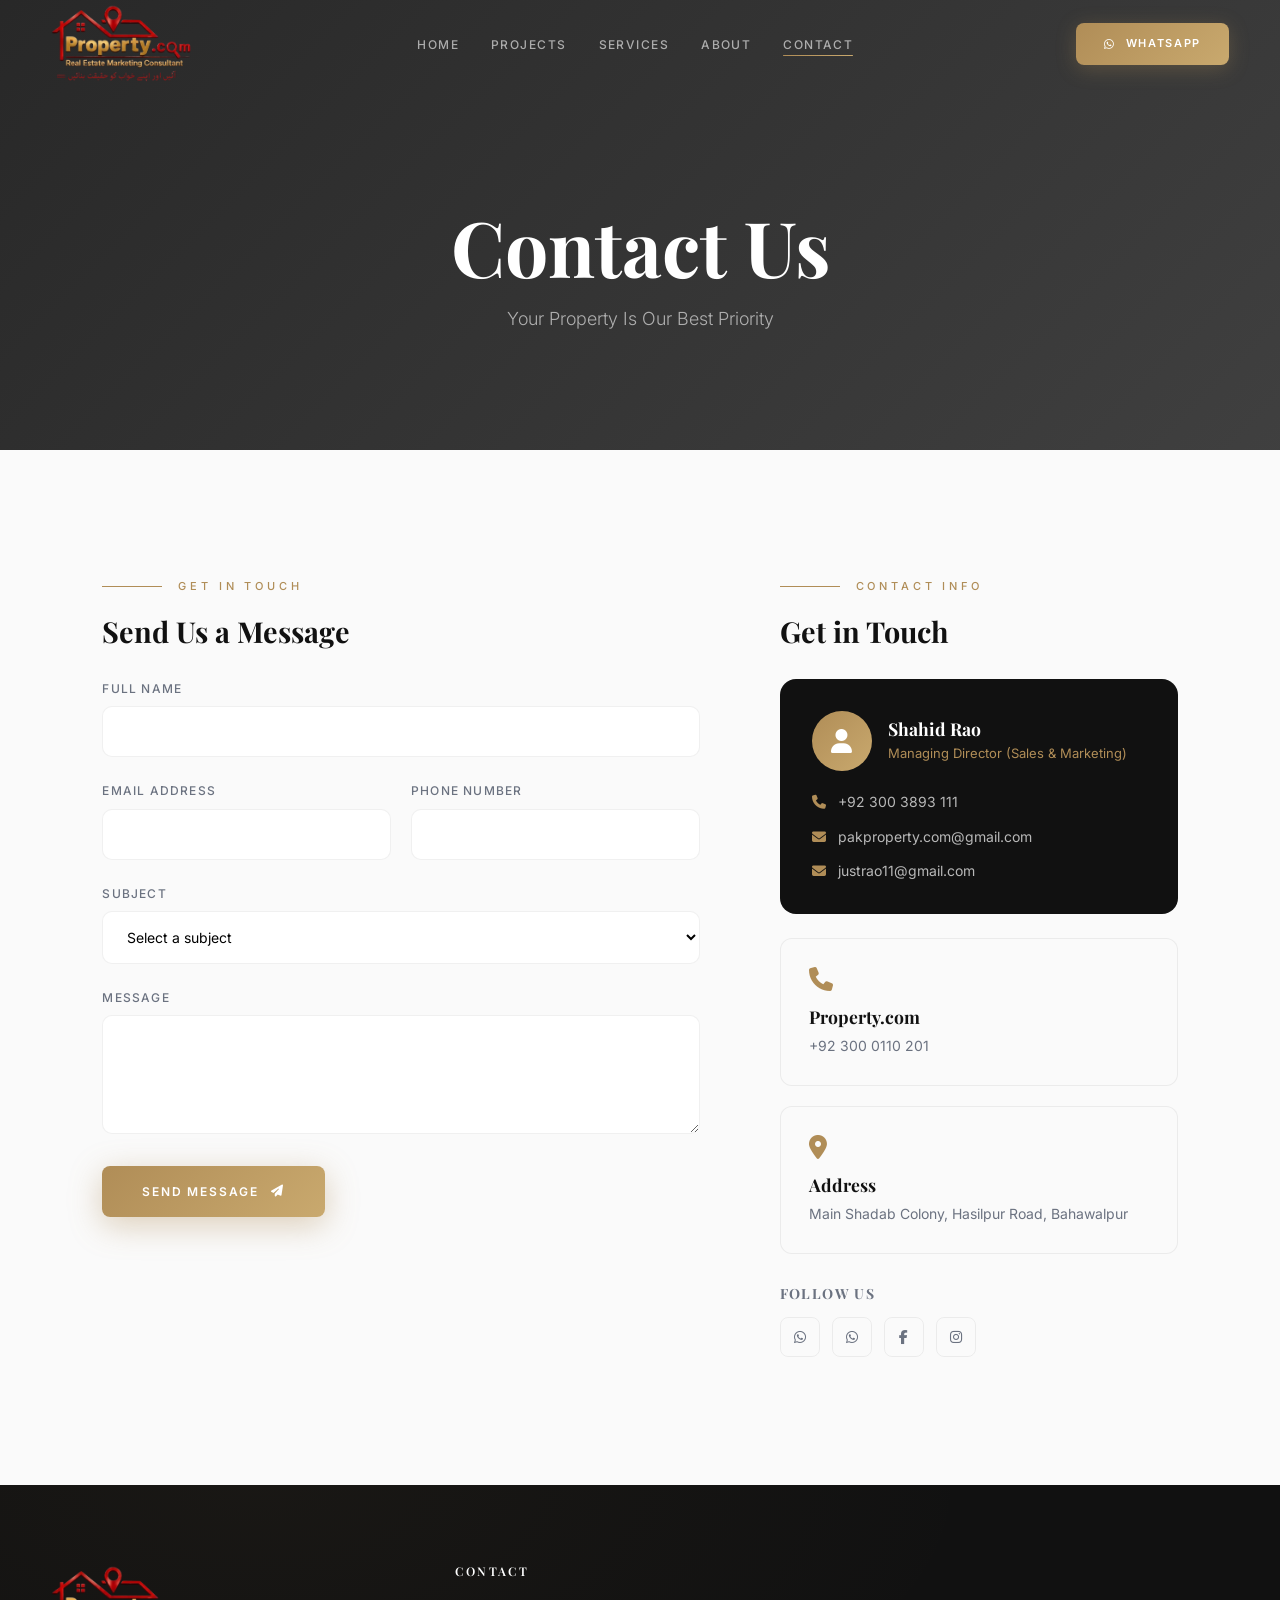
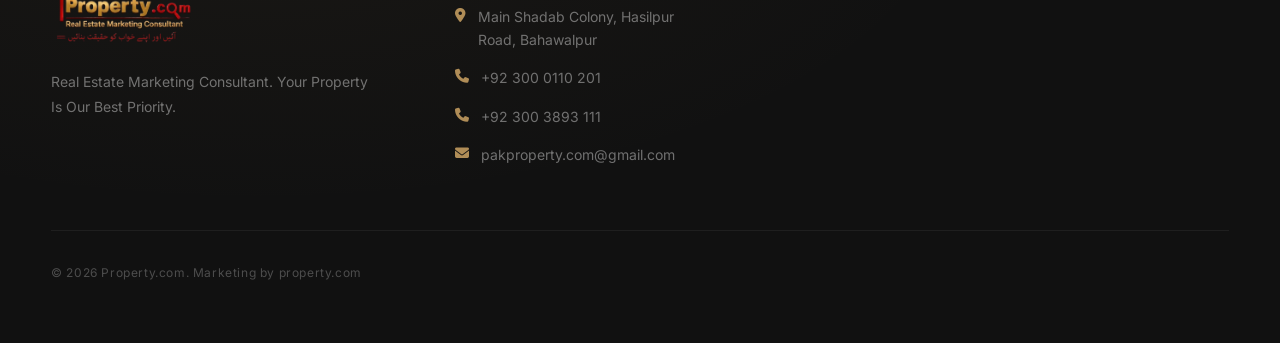
<file: contact.html>
<!DOCTYPE html>
<html lang="en">
<head>
    <meta charset="UTF-8">
    <meta name="viewport" content="width=device-width, initial-scale=1.0">
    <title>Contact - Property.com</title>
    <link rel="stylesheet" href="styles.css">
    <link rel="stylesheet" href="https://cdnjs.cloudflare.com/ajax/libs/font-awesome/6.4.0/css/all.min.css">
    <link href="https://fonts.googleapis.com/css2?family=Playfair+Display:wght@400;500;600;700&family=Inter:wght@300;400;500;600;700&display=swap" rel="stylesheet">
</head>
<body>
    <!-- Navigation -->
    <nav class="navbar scrolled" id="navbar">
        <div class="nav-container">
            <a href="index.html" class="logo">
                <img src="Logo-removebg-preview.png" alt="Property.com Logo">
            </a>
            <button class="mobile-menu-btn" id="mobileMenuBtn">
                <i class="fas fa-bars"></i>
            </button>
            <ul class="nav-links" id="navLinks">
                <li><a href="index.html">Home</a></li>
                <li><a href="properties.html">Projects</a></li>
                <li><a href="services.html">Services</a></li>
                <li><a href="about.html">About</a></li>
                <li><a href="contact.html" class="active">Contact</a></li>
            </ul>
            <a href="https://wa.me/923000110201" class="nav-cta" target="_blank"><i class="fab fa-whatsapp"></i> WhatsApp</a>
        </div>
    </nav>

    <!-- Page Header -->
    <section class="page-header" style="background: linear-gradient(135deg, rgba(17,17,17,0.9), rgba(17,17,17,0.8)), url('https://images.unsplash.com/photo-1757359056339-22968344cce6?w=1920') center/cover;">
        <div class="container page-header-content">
            <h1>Contact Us</h1>
            <p>Your Property Is Our Best Priority</p>
        </div>
    </section>

    <!-- Contact Section -->
    <section class="contact-section">
        <div class="container">
            <div class="contact-grid">
                <div class="contact-form">
                    <div class="section-tag">
                        <div class="line"></div>
                        <span>Get in Touch</span>
                    </div>
                    <h2>Send Us a Message</h2>
                    <form id="contactForm">
                        <div class="form-group">
                            <label for="name">Full Name</label>
                            <input type="text" id="name" name="name" required>
                        </div>
                        <div class="form-row">
                            <div class="form-group">
                                <label for="email">Email Address</label>
                                <input type="email" id="email" name="email" required>
                            </div>
                            <div class="form-group">
                                <label for="phone">Phone Number</label>
                                <input type="tel" id="phone" name="phone" required>
                            </div>
                        </div>
                        <div class="form-group">
                            <label for="subject">Subject</label>
                            <select id="subject" name="subject" required>
                                <option value="">Select a subject</option>
                                <option value="buy">Buy Property</option>
                                <option value="sell">Sell Property</option>
                                <option value="rent">Rental Inquiry</option>
                                <option value="investment">Investment Inquiry</option>
                                <option value="construction">Construction Services</option>
                                <option value="other">Other</option>
                            </select>
                        </div>
                        <div class="form-group">
                            <label for="message">Message</label>
                            <textarea id="message" name="message" rows="5" required></textarea>
                        </div>
                        <button type="submit" class="btn-primary">Send Message <i class="fas fa-paper-plane"></i></button>
                    </form>
                </div>
                <div class="contact-info">
                    <div class="section-tag">
                        <div class="line"></div>
                        <span>Contact Info</span>
                    </div>
                    <h2>Get in Touch</h2>
                    
                    <!-- Shahid Rao Card -->
                    <div style="background: var(--dark); color: #fff; padding: 32px; border-radius: 16px; margin-bottom: 24px;">
                        <div style="display: flex; align-items: center; gap: 16px; margin-bottom: 20px;">
                            <div style="width: 60px; height: 60px; background: var(--goldGradient); border-radius: 50%; display: flex; align-items: center; justify-content: center;">
                                <i class="fas fa-user" style="color: #fff; font-size: 1.5rem;"></i>
                            </div>
                            <div>
                                <h4 style="font-size: 1.1rem; margin-bottom: 4px;">Shahid Rao</h4>
                                <p style="color: var(--gold); font-size: 13px;">Managing Director (Sales & Marketing)</p>
                            </div>
                        </div>
                        <div style="display: flex; flex-direction: column; gap: 12px;">
                            <span style="display: flex; align-items: center; gap: 12px; font-size: 14px; color: rgba(255,255,255,0.7);">
                                <i class="fas fa-phone" style="color: var(--gold);"></i>
                                +92 300 3893 111
                            </span>
                            <span style="display: flex; align-items: center; gap: 12px; font-size: 14px; color: rgba(255,255,255,0.7);">
                                <i class="fas fa-envelope" style="color: var(--gold);"></i>
                                pakproperty.com@gmail.com
                            </span>
                            <span style="display: flex; align-items: center; gap: 12px; font-size: 14px; color: rgba(255,255,255,0.7);">
                                <i class="fas fa-envelope" style="color: var(--gold);"></i>
                                justrao11@gmail.com
                            </span>
                        </div>
                    </div>

                    <div class="info-card">
                        <i class="fas fa-phone"></i>
                        <h4>Property.com</h4>
                        <p>+92 300 0110 201</p>
                    </div>
                    <div class="info-card">
                        <i class="fas fa-map-marker-alt"></i>
                        <h4>Address</h4>
                        <p>Main Shadab Colony, Hasilpur Road, Bahawalpur</p>
                    </div>
                    <div class="social-contact">
                        <h4>Follow Us</h4>
                        <div class="social-links">
                            <a href="https://wa.me/923000110201" target="_blank"><i class="fab fa-whatsapp"></i></a>
                            <a href="https://wa.me/923003893111" target="_blank"><i class="fab fa-whatsapp"></i></a>
                            <a href="https://facebook.com/pakproperty.com" target="_blank"><i class="fab fa-facebook-f"></i></a>
                            <a href="https://instagram.com/pakproperty.com" target="_blank"><i class="fab fa-instagram"></i></a>
                        </div>
                    </div>
                </div>
            </div>
        </div>
    </section>

    <!-- Footer -->
    <footer class="footer">
        <div class="footer-content">
            <div class="footer-grid">
                <div class="footer-brand">
                    <a href="index.html" class="footer-logo"><img src="Logo-removebg-preview.png" alt="Property.com Logo" style="height:80px;"></a>
                    <p>Real Estate Marketing Consultant. Your Property Is Our Best Priority.</p>
                </div>
                <div class="footer-col">
                    <h4>Contact</h4>
                    <div class="footer-contact">
                        <span><i class="fas fa-map-marker-alt"></i> Main Shadab Colony, Hasilpur Road, Bahawalpur</span>
                        <span><i class="fas fa-phone"></i> +92 300 0110 201</span>
                        <span><i class="fas fa-phone"></i> +92 300 3893 111</span>
                        <span><i class="fas fa-envelope"></i> pakproperty.com@gmail.com</span>
                    </div>
                </div>
            </div>
            <div class="footer-bottom">
                <p>&copy; 2026 Property.com. Marketing by property.com</p>
            </div>
        </div>
    </footer>

    <script src="script.js"></script>
</body>
</html>
</file>
<file: styles.css>
/* CSS Variables - Luxury Gold Theme */
:root {
    --gold: #b08d57;
    --goldLight: #d4b896;
    --goldGradient: linear-gradient(135deg, #b08d57, #c9a96e);
    --fg: #111111;
    --muted: #6b7280;
    --mutedLight: #9ca3af;
    --border: rgba(0,0,0,0.06);
    --white: #ffffff;
    --offWhite: #fafafa;
    --dark: #111111;
    --darkCard: #1a1a1a;
    --darkMuted: #888888;
    --fontDisplay: 'Playfair Display', Georgia, serif;
    --fontBody: 'Inter', -apple-system, sans-serif;
    --sectionPadding: clamp(80px, 10vw, 160px) clamp(24px, 4vw, 64px);
    --transition: 0.3s cubic-bezier(0.16, 1, 0.3, 1);
    --transitionSlow: 0.5s cubic-bezier(0.16, 1, 0.3, 1);
}

/* Reset & Base */
* {
    margin: 0;
    padding: 0;
    box-sizing: border-box;
}

html {
    scroll-behavior: smooth;
}

body {
    font-family: var(--fontBody);
    line-height: 1.6;
    color: var(--fg);
    background: var(--offWhite);
}

a {
    text-decoration: none;
    color: inherit;
}

ul {
    list-style: none;
}

img {
    max-width: 100%;
    height: auto;
}

/* Typography */
h1, h2, h3, h4, h5, h6 {
    font-family: var(--fontDisplay);
    font-weight: 700;
    line-height: 1.1;
}

/* Container */
.container {
    max-width: 1400px;
    margin: 0 auto;
    padding: 0 clamp(24px, 4vw, 64px);
}

/* Section Tag */
.section-tag {
    display: flex;
    align-items: center;
    gap: 16px;
    margin-bottom: 20px;
}

.section-tag .line {
    width: 60px;
    height: 1px;
    background: var(--gold);
}

.section-tag span {
    color: var(--gold);
    font-size: 11px;
    font-weight: 500;
    letter-spacing: 0.35em;
    text-transform: uppercase;
}

/* Buttons */
.btn-primary {
    display: inline-flex;
    align-items: center;
    gap: 12px;
    background: var(--goldGradient);
    color: #fff;
    font-size: 12px;
    font-weight: 600;
    letter-spacing: 0.15em;
    text-transform: uppercase;
    padding: 18px 40px;
    border-radius: 8px;
    border: none;
    cursor: pointer;
    box-shadow: 0 8px 32px rgba(176,141,87,0.4);
    transition: all 0.4s;
    font-family: var(--fontBody);
}

.btn-primary:hover {
    transform: translateY(-2px);
    box-shadow: 0 12px 40px rgba(176,141,87,0.5);
}

.btn-secondary {
    display: inline-flex;
    align-items: center;
    gap: 12px;
    border: 1px solid rgba(255,255,255,0.25);
    color: #fff;
    font-size: 12px;
    font-weight: 500;
    letter-spacing: 0.15em;
    text-transform: uppercase;
    padding: 18px 40px;
    border-radius: 8px;
    background: transparent;
    cursor: pointer;
    backdrop-filter: blur(10px);
    transition: all 0.4s;
    font-family: var(--fontBody);
}

.btn-secondary:hover {
    background: rgba(255,255,255,0.1);
}

.btn-outline {
    display: inline-flex;
    align-items: center;
    gap: 8px;
    border: 1px solid var(--border);
    background: #fff;
    color: var(--fg);
    font-size: 13px;
    font-weight: 600;
    padding: 16px 32px;
    border-radius: 10px;
    cursor: pointer;
    transition: all 0.3s;
    font-family: var(--fontBody);
}

.btn-outline:hover {
    border-color: var(--gold);
    color: var(--gold);
}

.btn-whatsapp {
    display: inline-flex;
    align-items: center;
    gap: 10px;
    background: #25d366;
    color: #fff;
    font-size: 12px;
    font-weight: 600;
    letter-spacing: 0.1em;
    text-transform: uppercase;
    padding: 16px 32px;
    border-radius: 8px;
    border: none;
    cursor: pointer;
    transition: all 0.3s;
    font-family: var(--fontBody);
}

.btn-whatsapp:hover {
    background: #20bd5a;
    transform: translateY(-2px);
}

/* Navbar */
.navbar {
    position: fixed;
    top: 0;
    left: 0;
    right: 0;
    z-index: 100;
    background: transparent;
    transition: all 0.6s cubic-bezier(0.16, 1, 0.3, 1);
}

.navbar.scrolled {
    background: #fff;
    backdrop-filter: blur(20px) saturate(180%);
    -webkit-backdrop-filter: blur(20px) saturate(180%);
    border-bottom: 1px solid var(--border);
    box-shadow: 0 2px 20px rgba(0,0,0,0.06);
}

.nav-container {
    max-width: 1400px;
    margin: 0 auto;
    padding: 0 clamp(24px, 4vw, 64px);
    display: flex;
    align-items: center;
    justify-content: space-between;
    height: 88px;
    transition: height 0.6s cubic-bezier(0.16, 1, 0.3, 1);
}

.navbar.scrolled .nav-container {
    height: 72px;
}

.logo {
    display: flex;
    align-items: center;
    gap: 0;
    text-decoration: none;
}

.logo img {
    height: 80px;
    width: auto;
    transition: height 0.3s;
}

.navbar.scrolled .logo img {
    height: 65px;
}

.logo-icon {
    width: 40px;
    height: 40px;
    border-radius: 12px;
    background: var(--goldGradient);
    display: flex;
    align-items: center;
    justify-content: center;
    box-shadow: 0 4px 20px rgba(176,141,87,0.3);
}

.logo-icon span {
    color: #fff;
    font-weight: 700;
    font-size: 16px;
    font-family: var(--fontDisplay);
}

.logo-text {
    display: flex;
    flex-direction: column;
}

.logo-text .name {
    font-size: 15px;
    font-weight: 700;
    letter-spacing: 0.25em;
    color: #111;
    line-height: 1;
}

.logo-text .tagline {
    font-size: 9px;
    font-weight: 400;
    letter-spacing: 0.35em;
    color: var(--gold);
    text-transform: uppercase;
    margin-top: 2px;
}

.navbar:not(.scrolled) .logo-text .name {
    color: #fff;
}

.nav-links {
    display: flex;
    align-items: center;
    gap: 32px;
}

.nav-links a {
    font-size: 12px;
    font-weight: 500;
    letter-spacing: 0.12em;
    text-transform: uppercase;
    color: #888;
    text-decoration: none;
    position: relative;
    padding-bottom: 4px;
    transition: color 0.3s;
}

.navbar:not(.scrolled) .nav-links a {
    color: rgba(255,255,255,0.6);
}

.nav-links a:hover,
.nav-links a.active {
    color: var(--gold);
}

.nav-links a.active::after {
    content: '';
    position: absolute;
    bottom: 0;
    left: 0;
    right: 0;
    height: 1.5px;
    background: var(--goldGradient);
    border-radius: 1px;
}

.nav-cta {
    display: inline-flex;
    align-items: center;
    gap: 10px;
    background: var(--goldGradient);
    color: #fff !important;
    font-size: 11px;
    font-weight: 600;
    letter-spacing: 0.15em;
    text-transform: uppercase;
    padding: 12px 28px;
    border-radius: 8px;
    text-decoration: none;
    box-shadow: 0 4px 20px rgba(176,141,87,0.3);
    transition: all 0.3s;
}

.nav-cta:hover {
    transform: translateY(-2px);
    box-shadow: 0 8px 30px rgba(176,141,87,0.4);
}

.mobile-menu-btn {
    display: none;
    background: none;
    border: none;
    font-size: 1.5rem;
    color: var(--fg);
    cursor: pointer;
    padding: 12px;
    min-width: 48px;
    min-height: 48px;
    align-items: center;
    justify-content: center;
    border-radius: 8px;
    transition: background 0.3s;
    z-index: 102;
}

.mobile-menu-btn:active {
    background: rgba(0,0,0,0.05);
}

.navbar:not(.scrolled) .mobile-menu-btn {
    color: #fff;
}

/* Hero Section */
.hero {
    position: relative;
    min-height: 100vh;
    display: flex;
    align-items: center;
    overflow: hidden;
}

.hero-bg {
    position: absolute;
    inset: 0;
    z-index: 0;
}

.hero-bg img {
    width: 100%;
    height: 100%;
    object-fit: cover;
}

.hero-bg::after {
    content: '';
    position: absolute;
    inset: 0;
    background: linear-gradient(135deg, rgba(17,17,17,0.85) 0%, rgba(17,17,17,0.5) 50%, rgba(17,17,17,0.3) 100%);
}

.hero-content {
    position: relative;
    z-index: 1;
    max-width: 1400px;
    margin: 0 auto;
    padding: 0 clamp(24px, 4vw, 64px);
    width: 100%;
}

.hero-inner {
    max-width: 720px;
}

.hero-tag {
    display: flex;
    align-items: center;
    gap: 16px;
    margin-bottom: 32px;
    opacity: 0;
    animation: fadeUp 0.8s ease forwards 0.2s;
}

.hero-tag .line {
    width: 60px;
    height: 1px;
    background: var(--gold);
}

.hero-tag span {
    color: var(--goldLight);
    font-size: 11px;
    font-weight: 500;
    letter-spacing: 0.35em;
    text-transform: uppercase;
}

.hero h1 {
    font-size: clamp(3.5rem, 7vw, 6rem);
    font-weight: 700;
    color: #fff;
    line-height: 1.05;
    margin-bottom: 28px;
    opacity: 0;
    animation: fadeUp 1s ease forwards 0.4s;
}

.hero h1 span {
    font-style: italic;
    color: var(--gold);
}

.hero p {
    font-size: 17px;
    color: rgba(255,255,255,0.65);
    max-width: 520px;
    line-height: 1.8;
    margin-bottom: 48px;
    font-weight: 300;
    opacity: 0;
    animation: fadeUp 0.8s ease forwards 0.6s;
}

.hero-buttons {
    display: flex;
    flex-wrap: wrap;
    gap: 16px;
    opacity: 0;
    animation: fadeUp 0.8s ease forwards 0.8s;
}

.hero-search {
    background: rgba(255,255,255,0.1);
    backdrop-filter: blur(20px);
    padding: 24px;
    border-radius: 16px;
    border: 1px solid rgba(255,255,255,0.1);
    margin-top: 60px;
    opacity: 0;
    animation: fadeUp 0.8s ease forwards 1s;
}

.search-box {
    display: flex;
    gap: 16px;
    flex-wrap: wrap;
}

.search-box select,
.search-box input {
    flex: 1;
    min-width: 180px;
    padding: 16px 20px;
    border: 1px solid rgba(255,255,255,0.15);
    border-radius: 8px;
    background: rgba(255,255,255,0.08);
    color: #fff;
    font-family: var(--fontBody);
    font-size: 14px;
    transition: all 0.3s;
}

.search-box select option {
    background: var(--dark);
    color: #fff;
}

.search-box select:focus,
.search-box input:focus {
    outline: none;
    border-color: var(--gold);
}

.search-box input::placeholder {
    color: rgba(255,255,255,0.4);
}

.search-box button {
    padding: 16px 32px;
    background: var(--goldGradient);
    color: #fff;
    border: none;
    border-radius: 8px;
    font-family: var(--fontBody);
    font-size: 13px;
    font-weight: 600;
    letter-spacing: 0.1em;
    text-transform: uppercase;
    cursor: pointer;
    transition: all 0.3s;
    display: flex;
    align-items: center;
    gap: 8px;
}

.search-box button:hover {
    box-shadow: 0 8px 32px rgba(176,141,87,0.4);
}

.scroll-indicator {
    position: absolute;
    bottom: 40px;
    left: 50%;
    transform: translateX(-50%);
    z-index: 1;
    display: flex;
    flex-direction: column;
    align-items: center;
    gap: 8px;
    animation: bounce 2s infinite;
}

.scroll-indicator span {
    color: rgba(255,255,255,0.4);
    font-size: 10px;
    letter-spacing: 0.3em;
    text-transform: uppercase;
}

.scroll-indicator .line {
    width: 1px;
    height: 40px;
    background: linear-gradient(180deg, rgba(176,141,87,0.6), transparent);
}

/* Stats Section */
.stats-section {
    padding: 80px 0;
    background: var(--dark);
    position: relative;
    overflow: hidden;
}

.stats-section::before {
    content: '';
    position: absolute;
    inset: 0;
    background: radial-gradient(ellipse at 20% 50%, rgba(176,141,87,0.08), transparent 70%);
}

.stats-grid {
    display: grid;
    grid-template-columns: repeat(4, 1fr);
    gap: 48px;
    position: relative;
}

.stat-item {
    text-align: center;
    position: relative;
}

.stat-item:not(:first-child)::before {
    content: '';
    position: absolute;
    left: -24px;
    top: 50%;
    transform: translateY(-50%);
    width: 1px;
    height: 48px;
    background: rgba(255,255,255,0.08);
}

.stat-icon {
    color: var(--gold);
    font-size: 8px;
    margin-bottom: 16px;
    letter-spacing: 0.3em;
}

.stat-value {
    font-size: clamp(2.5rem, 4vw, 3.5rem);
    font-weight: 700;
    color: #fff;
    font-family: var(--fontDisplay);
    line-height: 1;
}

.stat-label {
    font-size: 12px;
    color: rgba(255,255,255,0.45);
    margin-top: 12px;
    letter-spacing: 0.1em;
    text-transform: uppercase;
    font-weight: 400;
}

/* Featured Projects */
.featured-section {
    padding: var(--sectionPadding);
}

.section-header {
    display: flex;
    align-items: flex-end;
    justify-content: space-between;
    margin-bottom: 64px;
    flex-wrap: wrap;
    gap: 24px;
}

.view-all {
    display: inline-flex;
    align-items: center;
    gap: 8px;
    color: var(--gold);
    font-size: 12px;
    font-weight: 600;
    letter-spacing: 0.15em;
    text-transform: uppercase;
    text-decoration: none;
    transition: gap 0.3s;
}

.view-all:hover {
    gap: 12px;
}

.property-grid {
    display: grid;
    grid-template-columns: repeat(auto-fill, minmax(min(100%, 380px), 1fr));
    gap: 32px;
}

.property-card {
    display: block;
    text-decoration: none;
    border-radius: 16px;
    overflow: hidden;
    background: #fff;
    border: 1px solid var(--border);
    transition: all 0.5s cubic-bezier(0.16, 1, 0.3, 1);
}

.property-card:hover {
    transform: translateY(-8px);
    box-shadow: 0 20px 60px rgba(0,0,0,0.12);
}

.property-image {
    position: relative;
    overflow: hidden;
    aspect-ratio: 4/3;
}

.property-image img {
    width: 100%;
    height: 100%;
    object-fit: cover;
    transition: transform 0.8s cubic-bezier(0.16, 1, 0.3, 1);
}

.property-card:hover .property-image img {
    transform: scale(1.05);
}

.property-image::after {
    content: '';
    position: absolute;
    inset: 0;
    background: linear-gradient(180deg, transparent 50%, rgba(0,0,0,0.4) 100%);
}

.property-tag {
    position: absolute;
    top: 16px;
    left: 16px;
    background: rgba(176,141,87,0.95);
    color: #fff;
    font-size: 10px;
    font-weight: 600;
    padding: 6px 14px;
    border-radius: 6px;
    letter-spacing: 0.1em;
    text-transform: uppercase;
    backdrop-filter: blur(10px);
    z-index: 1;
}

.property-featured {
    position: absolute;
    top: 16px;
    right: 16px;
    background: rgba(255,255,255,0.15);
    backdrop-filter: blur(10px);
    color: #fff;
    font-size: 10px;
    font-weight: 500;
    padding: 6px 12px;
    border-radius: 6px;
    display: flex;
    align-items: center;
    gap: 4px;
    z-index: 1;
}

.property-info {
    padding: 28px;
}

.property-location {
    display: flex;
    align-items: center;
    gap: 6px;
    margin-bottom: 10px;
    font-size: 13px;
    color: var(--muted);
    font-weight: 400;
}

.property-location i {
    color: var(--gold);
}

.property-info h3 {
    font-size: 22px;
    font-weight: 700;
    color: var(--fg);
    margin-bottom: 16px;
    font-family: var(--fontDisplay);
}

.property-features {
    display: flex;
    align-items: center;
    gap: 20px;
    padding-top: 16px;
    border-top: 1px solid var(--border);
}

.property-features span {
    display: flex;
    align-items: center;
    gap: 6px;
    font-size: 13px;
    color: var(--muted);
}

.property-features i {
    color: var(--muted);
}

.property-price {
    margin-left: auto;
    font-size: 20px;
    font-weight: 700;
    color: var(--gold);
    font-family: var(--fontDisplay);
}

/* Services Section */
.services-section {
    padding: var(--sectionPadding);
    background: #fff;
}

.services-header {
    text-align: center;
    margin-bottom: 80px;
}

.services-header .section-tag {
    justify-content: center;
}

.services-header h2 {
    font-size: clamp(2.5rem, 5vw, 3.5rem);
    color: var(--fg);
}

.services-grid {
    display: grid;
    grid-template-columns: repeat(auto-fit, minmax(280px, 1fr));
    gap: 24px;
}

.service-card {
    padding: 48px;
    border-radius: 16px;
    background: #fafafa;
    border: 1px solid var(--border);
    position: relative;
    overflow: hidden;
    transition: all 0.4s;
}

.service-card:hover {
    border-color: var(--gold);
    box-shadow: 0 20px 60px rgba(176,141,87,0.1);
}

.service-number {
    font-size: 64px;
    font-weight: 700;
    color: rgba(176,141,87,0.08);
    font-family: var(--fontDisplay);
    position: absolute;
    top: 16px;
    right: 24px;
    line-height: 1;
}

.service-card h3 {
    font-size: 20px;
    font-weight: 700;
    color: var(--fg);
    margin-bottom: 16px;
    font-family: var(--fontDisplay);
}

.service-card p {
    font-size: 14px;
    color: var(--muted);
    line-height: 1.8;
}

/* Testimonial Section */
.testimonial-section {
    padding: clamp(100px, 12vw, 180px) 0;
    background: var(--dark);
    position: relative;
    overflow: hidden;
}

.testimonial-section::before {
    content: '';
    position: absolute;
    inset: 0;
    background: radial-gradient(ellipse at 80% 50%, rgba(176,141,87,0.06), transparent 60%);
}

.testimonial-content {
    max-width: 900px;
    margin: 0 auto;
    padding: 0 clamp(24px, 4vw, 64px);
    text-align: center;
    position: relative;
}

.testimonial-quote {
    font-size: 48px;
    color: var(--gold);
    margin-bottom: 32px;
    font-family: var(--fontDisplay);
}

.testimonial-text {
    font-size: clamp(1.4rem, 2.5vw, 2rem);
    color: rgba(255,255,255,0.85);
    line-height: 1.7;
    font-weight: 300;
    font-style: italic;
    margin-bottom: 40px;
}

.testimonial-author {
    display: flex;
    align-items: center;
    justify-content: center;
    gap: 16px;
}

.testimonial-author img {
    width: 48px;
    height: 48px;
    border-radius: 50%;
    object-fit: cover;
}

.testimonial-author-info {
    text-align: left;
}

.testimonial-author-info h4 {
    color: #fff;
    font-size: 14px;
    font-weight: 600;
}

.testimonial-author-info p {
    color: rgba(255,255,255,0.4);
    font-size: 12px;
    letter-spacing: 0.1em;
}

/* CTA Section */
.cta-section {
    padding: clamp(80px, 10vw, 140px) 0;
    position: relative;
    overflow: hidden;
}

.cta-bg {
    position: absolute;
    inset: 0;
    background: linear-gradient(135deg, #fafafa, #f5f0eb);
}

.cta-container {
    position: relative;
    display: grid;
    grid-template-columns: repeat(auto-fit, minmax(300px, 1fr));
    gap: clamp(40px, 6vw, 80px);
    align-items: center;
}

.cta-content h2 {
    font-size: clamp(2.5rem, 5vw, 3.5rem);
    color: var(--fg);
    margin-bottom: 20px;
}

.cta-content h2 span {
    font-style: italic;
}

.cta-content p {
    font-size: 16px;
    color: var(--muted);
    max-width: 440px;
    line-height: 1.8;
    margin-bottom: 40px;
    font-weight: 300;
}

.cta-image {
    position: relative;
}

.cta-image img {
    aspect-ratio: 3/4;
    border-radius: 16px;
    object-fit: cover;
    box-shadow: 0 40px 80px rgba(0,0,0,0.15);
    width: 100%;
}

.cta-badge {
    position: absolute;
    bottom: -24px;
    left: -24px;
    background: #fff;
    border-radius: 12px;
    padding: 24px;
    box-shadow: 0 20px 60px rgba(0,0,0,0.1);
    border: 1px solid var(--border);
}

.cta-badge h4 {
    font-size: 28px;
    font-weight: 700;
    color: var(--gold);
    font-family: var(--fontDisplay);
}

.cta-badge p {
    font-size: 12px;
    color: var(--muted);
    letter-spacing: 0.05em;
}

/* About Section */
.about-section {
    padding: var(--sectionPadding);
}

.about-grid {
    display: grid;
    grid-template-columns: 1fr 1fr;
    gap: 80px;
    align-items: center;
}

.about-content h2 {
    font-size: clamp(2.5rem, 5vw, 3.5rem);
    color: var(--fg);
    margin-bottom: 24px;
}

.about-content h2 span {
    font-style: italic;
}

.about-content p {
    color: var(--muted);
    margin-bottom: 20px;
    line-height: 1.8;
}

.about-image {
    position: relative;
}

.about-image img {
    width: 100%;
    border-radius: 16px;
    box-shadow: 0 40px 80px rgba(0,0,0,0.1);
}

.about-stats {
    position: absolute;
    bottom: -30px;
    left: -30px;
    background: #fff;
    border-radius: 12px;
    padding: 24px 32px;
    box-shadow: 0 20px 60px rgba(0,0,0,0.1);
    border: 1px solid var(--border);
    display: flex;
    gap: 40px;
}

.about-stat h4 {
    font-size: 2rem;
    font-weight: 700;
    color: var(--gold);
    font-family: var(--fontDisplay);
}

.about-stat p {
    font-size: 12px;
    color: var(--muted);
    letter-spacing: 0.05em;
}

/* Page Header */
.page-header {
    min-height: 50vh;
    display: flex;
    align-items: center;
    background: linear-gradient(135deg, rgba(17,17,17,0.9), rgba(17,17,17,0.8)), url('https://images.unsplash.com/photo-1600596542815-ffad4c1539a9?w=1920') center/cover;
    position: relative;
    padding-top: 88px;
}

.page-header-content {
    text-align: center;
    width: 100%;
}

.page-header h1 {
    font-size: clamp(3rem, 6vw, 5rem);
    color: #fff;
    margin-bottom: 16px;
}

.page-header p {
    color: rgba(255,255,255,0.6);
    font-size: 18px;
    font-weight: 300;
}

/* Filter Section */
.filter-section {
    padding: 40px 0;
    background: #fff;
    box-shadow: 0 4px 20px rgba(0,0,0,0.05);
}

.filter-box {
    display: flex;
    gap: 20px;
    align-items: flex-end;
    flex-wrap: wrap;
}

.filter-group {
    flex: 1;
    min-width: 200px;
}

.filter-group label {
    display: block;
    font-weight: 500;
    margin-bottom: 8px;
    font-size: 12px;
    letter-spacing: 0.1em;
    text-transform: uppercase;
    color: var(--muted);
}

.filter-group select {
    width: 100%;
    padding: 14px 18px;
    border: 1px solid var(--border);
    border-radius: 8px;
    font-family: var(--fontBody);
    font-size: 14px;
    background: #fff;
    cursor: pointer;
    transition: all 0.3s;
}

.filter-group select:focus {
    outline: none;
    border-color: var(--gold);
}

/* Projects Grid */
.projects-section {
    padding: 60px 0;
}

.pagination {
    display: flex;
    justify-content: center;
    gap: 8px;
    margin-top: 60px;
}

.pagination a {
    width: 40px;
    height: 40px;
    display: flex;
    align-items: center;
    justify-content: center;
    border: 1px solid var(--border);
    border-radius: 8px;
    font-weight: 500;
    font-size: 14px;
    transition: all 0.3s;
    text-decoration: none;
    color: var(--fg);
}

.pagination a:hover,
.pagination a.active {
    background: var(--gold);
    color: #fff;
    border-color: var(--gold);
}

/* Services Detail */
.services-detail-section {
    padding: var(--sectionPadding);
}

.service-detail-card {
    display: flex;
    gap: 48px;
    padding: 48px;
    background: #fff;
    border-radius: 16px;
    border: 1px solid var(--border);
    margin-bottom: 24px;
    align-items: flex-start;
    transition: all 0.4s;
}

.service-detail-card:hover {
    border-color: var(--gold);
    box-shadow: 0 20px 60px rgba(176,141,87,0.1);
}

.service-detail-icon {
    width: 100px;
    height: 100px;
    background: rgba(176,141,87,0.08);
    border-radius: 20px;
    display: flex;
    align-items: center;
    justify-content: center;
    flex-shrink: 0;
}

.service-detail-icon i {
    font-size: 2.5rem;
    color: var(--gold);
}

.service-detail-content h3 {
    font-size: 1.4rem;
    margin-bottom: 16px;
    font-family: var(--fontDisplay);
}

.service-detail-content p {
    color: var(--muted);
    margin-bottom: 20px;
    line-height: 1.8;
}

.service-detail-content ul li {
    display: flex;
    align-items: center;
    gap: 10px;
    margin-bottom: 10px;
    color: var(--muted);
    font-size: 14px;
}

.service-detail-content i {
    color: var(--gold);
}

/* Areas Section */
.areas-section {
    padding: var(--sectionPadding);
    background: #fff;
}

.areas-grid {
    display: grid;
    grid-template-columns: repeat(auto-fit, minmax(180px, 1fr));
    gap: 20px;
}

.area-card {
    background: var(--offWhite);
    padding: 32px;
    border-radius: 12px;
    text-align: center;
    border: 1px solid var(--border);
    transition: all 0.4s;
}

.area-card:hover {
    transform: translateY(-4px);
    border-color: var(--gold);
    box-shadow: 0 12px 40px rgba(176,141,87,0.1);
}

.area-card i {
    font-size: 2rem;
    color: var(--gold);
    margin-bottom: 16px;
}

.area-card h4 {
    font-size: 1rem;
    font-family: var(--fontDisplay);
}

/* Contact Section */
.contact-section {
    padding: var(--sectionPadding);
}

.contact-grid {
    display: grid;
    grid-template-columns: 1.5fr 1fr;
    gap: 80px;
}

.contact-form h2,
.contact-info h2 {
    font-size: 1.8rem;
    margin-bottom: 32px;
    font-family: var(--fontDisplay);
}

.form-group {
    margin-bottom: 24px;
}

.form-group label {
    display: block;
    font-weight: 500;
    margin-bottom: 8px;
    font-size: 12px;
    letter-spacing: 0.1em;
    text-transform: uppercase;
    color: var(--muted);
}

.form-group input,
.form-group select,
.form-group textarea {
    width: 100%;
    padding: 16px 20px;
    border: 1px solid var(--border);
    border-radius: 10px;
    font-family: var(--fontBody);
    font-size: 14px;
    transition: all 0.3s;
    background: #fff;
}

.form-group input:focus,
.form-group select:focus,
.form-group textarea:focus {
    outline: none;
    border-color: var(--gold);
    box-shadow: 0 0 0 3px rgba(176,141,87,0.1);
}

.form-row {
    display: grid;
    grid-template-columns: 1fr 1fr;
    gap: 20px;
}

.info-card {
    padding: 28px;
    background: var(--offWhite);
    border-radius: 12px;
    margin-bottom: 20px;
    border: 1px solid var(--border);
}

.info-card i {
    font-size: 1.5rem;
    color: var(--gold);
    margin-bottom: 16px;
}

.info-card h4 {
    font-size: 1.1rem;
    margin-bottom: 8px;
    font-family: var(--fontDisplay);
}

.info-card p {
    color: var(--muted);
    font-size: 14px;
}

.social-contact {
    margin-top: 32px;
}

.social-contact h4 {
    margin-bottom: 16px;
    font-size: 14px;
    letter-spacing: 0.1em;
    text-transform: uppercase;
    color: var(--muted);
}

.social-links {
    display: flex;
    gap: 12px;
}

.social-links a {
    width: 40px;
    height: 40px;
    border-radius: 8px;
    border: 1px solid var(--border);
    display: flex;
    align-items: center;
    justify-content: center;
    color: var(--muted);
    font-size: 14px;
    transition: all 0.3s;
    text-decoration: none;
}

.social-links a:hover {
    background: var(--gold);
    color: #fff;
    border-color: var(--gold);
}

/* Map Section */
.map-section {
    padding: 0 0 100px;
}

.map-placeholder {
    height: 400px;
    background: var(--offWhite);
    border-radius: 16px;
    display: flex;
    flex-direction: column;
    align-items: center;
    justify-content: center;
    color: var(--muted);
    border: 1px solid var(--border);
}

.map-placeholder i {
    font-size: 4rem;
    margin-bottom: 20px;
    opacity: 0.3;
    color: var(--gold);
}

/* Footer */
.footer {
    background: var(--dark);
    position: relative;
    overflow: hidden;
}

.footer::before {
    content: '';
    position: absolute;
    inset: 0;
    background: radial-gradient(ellipse at 20% 0%, rgba(176,141,87,0.05), transparent 50%);
}

.footer-content {
    max-width: 1400px;
    margin: 0 auto;
    padding: 80px clamp(24px, 4vw, 64px) 60px;
    position: relative;
}

.footer-grid {
    display: grid;
    grid-template-columns: 2fr 1fr 1fr 1.5fr;
    gap: 64px;
    margin-bottom: 64px;
}

.footer-brand {
    max-width: 320px;
}

.footer-logo {
    display: flex;
    align-items: center;
    gap: 12px;
    margin-bottom: 24px;
    text-decoration: none;
}

.footer-logo .logo-icon {
    box-shadow: 0 4px 20px rgba(176,141,87,0.3);
}

.footer-logo .logo-text .name {
    color: #fff;
}

.footer-brand p {
    font-size: 14px;
    color: rgba(255,255,255,0.4);
    line-height: 1.8;
    margin-bottom: 32px;
}

.footer-social {
    display: flex;
    gap: 12px;
}

.footer-social a {
    width: 36px;
    height: 36px;
    border-radius: 8px;
    border: 1px solid rgba(255,255,255,0.1);
    display: flex;
    align-items: center;
    justify-content: center;
    color: rgba(255,255,255,0.4);
    font-size: 11px;
    font-weight: 600;
    transition: all 0.3s;
    text-decoration: none;
}

.footer-social a:hover {
    background: var(--gold);
    border-color: var(--gold);
    color: #fff;
}

.footer-col h4 {
    color: #fff;
    font-weight: 600;
    font-size: 12px;
    letter-spacing: 0.2em;
    text-transform: uppercase;
    margin-bottom: 28px;
}

.footer-col ul {
    display: flex;
    flex-direction: column;
    gap: 14px;
}

.footer-col ul a {
    font-size: 14px;
    color: rgba(255,255,255,0.4);
    transition: color 0.3s;
    text-decoration: none;
}

.footer-col ul a:hover {
    color: var(--gold);
}

.footer-contact {
    display: flex;
    flex-direction: column;
    gap: 16px;
}

.footer-contact span {
    display: flex;
    align-items: flex-start;
    gap: 12px;
    font-size: 14px;
    color: rgba(255,255,255,0.4);
}

.footer-contact i {
    color: var(--gold);
    flex-shrink: 0;
    margin-top: 2px;
}

.footer-bottom {
    border-top: 1px solid rgba(255,255,255,0.06);
    padding-top: 32px;
    display: flex;
    align-items: center;
    justify-content: space-between;
    flex-wrap: wrap;
    gap: 16px;
}

.footer-bottom p {
    font-size: 12px;
    color: rgba(255,255,255,0.25);
    letter-spacing: 0.05em;
}

.footer-links {
    display: flex;
    gap: 24px;
}

.footer-links a {
    font-size: 12px;
    color: rgba(255,255,255,0.25);
    text-decoration: none;
    transition: color 0.3s;
}

.footer-links a:hover {
    color: var(--gold);
}

/* Animations */
@keyframes fadeUp {
    from {
        opacity: 0;
        transform: translateY(30px);
    }
    to {
        opacity: 1;
        transform: translateY(0);
    }
}

@keyframes fadeIn {
    from {
        opacity: 0;
    }
    to {
        opacity: 1;
    }
}

@keyframes bounce {
    0%, 20%, 50%, 80%, 100% {
        transform: translateX(-50%) translateY(0);
    }
    40% {
        transform: translateX(-50%) translateY(-10px);
    }
    60% {
        transform: translateX(-50%) translateY(-5px);
    }
}

@keyframes spin {
    to {
        transform: rotate(360deg);
    }
}

/* Responsive - Full Mobile Optimisation */
@media (max-width: 992px) {
    /* MOBILE NAV - Override base styles */
    .navbar .nav-links {
        display: none !important;
        position: absolute;
        top: 100%;
        left: 0;
        right: 0;
        background: rgba(17,17,17,0.97);
        backdrop-filter: blur(30px);
        -webkit-backdrop-filter: blur(30px);
        flex-direction: column;
        align-items: stretch;
        padding: 24px 20px 40px;
        gap: 0;
        box-shadow: none;
        border-top: 1px solid rgba(255,255,255,0.05);
        z-index: 100;
        overflow-y: auto;
        max-height: calc(100vh - 100%);
        -webkit-overflow-scrolling: touch;
    }

    .navbar .nav-links.active {
        display: flex !important;
        animation: slideDown 0.3s ease;
    }

    @keyframes slideDown {
        from {
            opacity: 0;
            transform: translateY(-10px);
        }
        to {
            opacity: 1;
            transform: translateY(0);
        }
    }

    .navbar .nav-links li {
        width: 100%;
        list-style: none;
    }

    .navbar .nav-links a {
        padding: 14px 16px;
        border-bottom: 1px solid rgba(255,255,255,0.04);
        width: 100%;
        display: block;
        color: rgba(255,255,255,0.7) !important;
        font-size: 13px;
        font-weight: 500;
        letter-spacing: 0.12em;
        text-transform: uppercase;
        transition: color 0.2s, background 0.2s;
        border-radius: 8px;
        box-sizing: border-box;
    }

    .navbar .nav-links a:hover,
    .navbar .nav-links a:active {
        background: rgba(176,141,87,0.1);
        color: var(--gold) !important;
    }

    .navbar .nav-links a.active {
        color: var(--gold) !important;
        font-weight: 600;
    }

    .navbar .nav-links a.active::after {
        display: none;
    }

    .navbar .nav-links li:last-child a {
        border-bottom: none;
    }

    .navbar .nav-cta {
        display: none !important;
    }

    .mobile-menu-btn {
        display: flex;
        color: #fff;
    }

    .stats-grid {
        grid-template-columns: repeat(2, 1fr);
        gap: 32px;
    }

    .stat-item:not(:first-child)::before {
        display: none;
    }

    .about-grid,
    .contact-grid {
        grid-template-columns: 1fr;
    }

    .footer-grid {
        grid-template-columns: repeat(2, 1fr);
    }

    .service-detail-card {
        flex-direction: column;
    }

    .service-detail-icon {
        width: 80px;
        height: 80px;
    }

    .service-detail-icon i {
        font-size: 2rem;
    }

    .services-header {
        margin-bottom: 48px;
    }

    .services-header h2 {
        font-size: clamp(2rem, 4vw, 3rem);
    }

    .about-content h2 {
        font-size: clamp(2rem, 4vw, 2.5rem);
    }
}

@media (max-width: 768px) {
    /* Hero - Full Mobile Optimisation */
    .hero {
        min-height: 100svh;
        min-height: -webkit-fill-available;
        padding-top: 0;
        padding-bottom: 0;
    }

    .hero-content {
        padding-top: 100px;
        padding-bottom: 60px;
        display: flex;
        align-items: center;
        min-height: 100svh;
    }

    .hero-inner {
        max-width: 100%;
        width: 100%;
    }

    .home-hero-badge {
        margin-bottom: 20px;
        padding: 8px 16px;
    }

    .home-hero-badge span {
        font-size: 10px;
        letter-spacing: 0.12em;
    }

    .hero h1 {
        font-size: clamp(2rem, 8vw, 2.8rem);
        line-height: 1.08;
        margin-bottom: 16px;
        letter-spacing: -0.02em;
    }

    .hero p {
        font-size: 14px;
        line-height: 1.7;
        margin-bottom: 28px;
        color: rgba(255,255,255,0.6);
    }

    .hero-buttons {
        flex-direction: column;
        gap: 12px;
    }

    .hero-buttons .btn-primary,
    .hero-buttons .btn-whatsapp,
    .hero-buttons .btn-secondary {
        width: 100%;
        justify-content: center;
        padding: 16px 24px;
        font-size: 12px;
    }

    .hero-stats-row {
        display: grid;
        grid-template-columns: repeat(3, 1fr);
        gap: 16px;
        margin-top: 32px;
        padding-top: 24px;
        border-top: 1px solid rgba(255,255,255,0.1);
    }

    .hero-stat {
        text-align: center;
    }

    .hero-stat h3 {
        font-size: 1.6rem;
        line-height: 1;
    }

    .hero-stat p {
        font-size: 10px;
        margin-top: 6px;
        letter-spacing: 0.05em;
    }

    .hero-search {
        padding: 16px;
        margin-top: 32px;
    }

    .search-box {
        flex-direction: column;
        gap: 12px;
    }

    .search-box select,
    .search-box input {
        min-width: 100%;
        padding: 14px 16px;
        font-size: 14px;
    }

    .search-box button {
        width: 100%;
        justify-content: center;
        padding: 14px 24px;
    }

    .scroll-indicator {
        bottom: 16px;
    }

    /* Stats */
    .stats-section {
        padding: 48px 0;
    }

    .stats-grid {
        grid-template-columns: repeat(2, 1fr);
        gap: 32px;
    }

    .stat-value {
        font-size: clamp(1.8rem, 6vw, 2.5rem);
    }

    /* Section Headers */
    .section-header {
        flex-direction: column;
        align-items: flex-start;
        margin-bottom: 40px;
    }

    .services-header {
        margin-bottom: 40px;
    }

    .services-header h2,
    .about-content h2 {
        font-size: clamp(1.8rem, 6vw, 2.5rem);
    }

    /* Property / Featured Project Grid */
    .property-grid,
    .featured-projects-grid {
        grid-template-columns: 1fr;
        gap: 24px;
    }

    .property-info {
        padding: 20px;
    }

    .property-info h3 {
        font-size: 18px;
    }

    .property-features {
        gap: 12px;
        flex-wrap: wrap;
    }

    .property-price {
        font-size: 17px;
    }

    /* Featured project cards */
    .featured-project-info {
        padding: 20px;
    }

    .featured-project-info h3 {
        font-size: 1.1rem;
    }

    .featured-project-info p {
        font-size: 13px;
        line-height: 1.6;
        margin-bottom: 16px;
    }

    .featured-project-price {
        flex-direction: column;
        align-items: flex-start;
        gap: 12px;
    }

    .featured-project-price span {
        font-size: 1.1rem;
    }

    /* Services */
    .services-section {
        padding: clamp(48px, 8vw, 80px) 0;
    }

    .services-grid {
        grid-template-columns: 1fr;
        gap: 16px;
    }

    .service-card {
        padding: 28px;
    }

    .service-number {
        font-size: 48px;
        top: 12px;
        right: 16px;
    }

    .service-card h3 {
        font-size: 17px;
    }

    .service-card p {
        font-size: 13px;
    }

    /* Service Detail */
    .services-detail-section {
        padding: clamp(48px, 8vw, 80px) 0;
    }

    .service-detail-card {
        padding: 24px;
        gap: 24px;
    }

    .service-detail-icon {
        width: 64px;
        height: 64px;
        border-radius: 14px;
    }

    .service-detail-icon i {
        font-size: 1.5rem;
    }

    .service-detail-content h3 {
        font-size: 1.1rem;
    }

    .service-detail-content p {
        font-size: 13px;
    }

    .service-detail-content ul li {
        font-size: 13px;
    }

    /* Testimonials */
    .testimonials-section {
        padding: clamp(48px, 8vw, 80px) 0;
    }

    .testimonials-grid {
        grid-template-columns: 1fr;
        gap: 20px;
    }

    .testimonial-card {
        padding: 28px;
    }

    .testimonial-card p {
        font-size: 14px;
        line-height: 1.7;
    }

    /* CTA Section */
    .cta-section {
        padding: clamp(48px, 8vw, 80px) 0;
    }

    .cta-container {
        grid-template-columns: 1fr;
        gap: 40px;
        text-align: center;
    }

    .cta-content h2 {
        font-size: clamp(1.8rem, 6vw, 2.5rem);
    }

    .cta-content p {
        margin: 0 auto 32px;
    }

    .cta-image img {
        aspect-ratio: 4/3;
    }

    .cta-badge {
        position: relative;
        bottom: auto;
        left: auto;
        margin-top: 24px;
        display: inline-flex;
        padding: 16px 24px;
    }

    .cta-badge h4 {
        font-size: 22px;
    }

    /* CTA Banner */
    .cta-banner-section {
        padding: clamp(40px, 6vw, 64px) 0;
    }

    .cta-banner-content {
        flex-direction: column;
        text-align: center;
        gap: 28px;
    }

    .cta-banner-content h2 {
        font-size: clamp(1.6rem, 5vw, 2.2rem);
        max-width: 100%;
    }

    .cta-banner-buttons {
        justify-content: center;
        flex-direction: column;
        width: 100%;
    }

    .btn-white,
    .btn-outline-white {
        width: 100%;
        justify-content: center;
        padding: 16px 32px;
    }

    /* About */
    .about-section {
        padding: clamp(48px, 8vw, 80px) 0;
    }

    .about-grid {
        gap: 40px;
    }

    .about-content p {
        font-size: 14px;
    }

    .about-content > div[style*="grid"] {
        grid-template-columns: 1fr !important;
        gap: 16px !important;
    }

    .about-content > div[style*="grid"] > div {
        padding: 20px !important;
    }

    .about-stats {
        position: relative;
        bottom: auto;
        left: auto;
        margin-top: 24px;
        gap: 24px;
        padding: 20px;
        border-radius: 12px;
    }

    .about-stat h4 {
        font-size: 1.5rem;
    }

    /* Filter */
    .filter-section {
        padding: 24px 0;
    }

    .filter-box {
        flex-direction: column;
        gap: 12px;
    }

    .filter-group {
        min-width: 100%;
    }

    .filter-group select {
        padding: 14px 16px;
    }

    .filter-section .btn-primary {
        width: 100%;
        justify-content: center;
        padding: 16px 32px;
    }

    /* Page Header */
    .page-header {
        min-height: 35vh;
        padding-top: 72px;
    }

    .page-header h1 {
        font-size: clamp(2rem, 8vw, 3rem);
    }

    .page-header p {
        font-size: 15px;
    }

    /* Areas */
    .areas-grid {
        grid-template-columns: repeat(2, 1fr);
        gap: 16px;
    }

    .area-card {
        padding: 20px;
    }

    .area-card img {
        height: 100px !important;
    }

    .area-card h4 {
        font-size: 0.9rem;
    }

    /* Contact */
    .form-row {
        grid-template-columns: 1fr;
    }

    .form-group input,
    .form-group select,
    .form-group textarea {
        padding: 14px 16px;
        font-size: 16px;
    }

    .info-card {
        padding: 20px;
    }

    /* Footer */
    .footer-grid {
        grid-template-columns: 1fr;
        gap: 32px;
    }

    .footer-content {
        padding: 48px clamp(20px, 4vw, 40px) 32px;
    }

    .footer-brand {
        max-width: 100%;
    }

    .footer-col h4 {
        margin-bottom: 16px;
    }

    .footer-contact span {
        font-size: 13px;
    }

    .footer-bottom {
        flex-direction: column;
        text-align: center;
        gap: 12px;
    }

    .footer-links {
        justify-content: center;
    }
}

@media (max-width: 480px) {
    /* Global */
    .container {
        padding: 0 16px;
    }

    /* Hero - Small Screens */
    .hero-content {
        padding-top: 80px;
        padding-bottom: 48px;
    }

    .hero h1 {
        font-size: 1.75rem;
        margin-bottom: 12px;
    }

    .hero p {
        font-size: 13px;
        margin-bottom: 24px;
    }

    .home-hero-badge {
        padding: 6px 12px;
        margin-bottom: 16px;
    }

    .home-hero-badge i {
        font-size: 10px;
    }

    .home-hero-badge span {
        font-size: 9px;
    }

    .hero-buttons .btn-primary,
    .hero-buttons .btn-whatsapp {
        padding: 14px 20px;
        font-size: 11px;
    }

    .hero-stats-row {
        gap: 8px;
        margin-top: 24px;
        padding-top: 20px;
    }

    .hero-stat h3 {
        font-size: 1.4rem;
    }

    .hero-stat p {
        font-size: 9px;
        margin-top: 4px;
    }

    /* Buttons */
    .btn-primary,
    .btn-whatsapp,
    .btn-secondary,
    .btn-outline,
    .btn-white,
    .btn-outline-white {
        padding: 14px 24px;
        font-size: 11px;
    }

    /* Stats */
    .stats-grid {
        gap: 24px;
    }

    .stat-value {
        font-size: 1.5rem;
    }

    .stat-label {
        font-size: 10px;
    }

    /* Why Choose Us */
    .why-card {
        padding: 28px 24px;
    }

    .why-card-icon {
        width: 52px;
        height: 52px;
    }

    .why-card-icon i {
        font-size: 1.2rem;
    }

    .why-card h3 {
        font-size: 1.1rem;
    }

    .why-card p {
        font-size: 13px;
        line-height: 1.7;
    }

    /* Properties */
    .property-features span {
        font-size: 12px;
    }

    /* Sections */
    .section-tag span {
        font-size: 10px;
        letter-spacing: 0.25em;
    }

    .section-tag .line {
        width: 40px;
    }

    .view-all {
        font-size: 11px;
    }

    /* Areas */
    .areas-grid {
        grid-template-columns: 1fr;
    }

    .area-card {
        padding: 16px;
    }

    /* Footer */
    .footer-content {
        padding: 36px 16px 24px;
    }

    .footer-social a {
        width: 40px;
        height: 40px;
    }

    .footer-social {
        gap: 8px;
    }

    .footer-bottom p {
        font-size: 11px;
    }

    /* Navbar mobile */
    .nav-container {
        padding: 8px 16px;
        height: auto;
    }

    .navbar.scrolled .nav-container {
        padding: 4px 16px;
    }

    .logo img {
        height: 50px;
    }

    .navbar.scrolled .logo img {
        height: 40px;
    }

    .logo-text .name {
        font-size: 11px;
        letter-spacing: 0.2em;
    }

    .logo-text .tagline {
        font-size: 6px;
        letter-spacing: 0.25em;
    }

    .logo-icon {
        width: 28px;
        height: 28px;
        border-radius: 8px;
    }

    .logo-icon span {
        font-size: 12px;
    }

    .mobile-menu-btn {
        font-size: 1.1rem;
        padding: 6px;
        min-width: 40px;
        min-height: 40px;
    }

    .navbar .nav-links {
        top: auto;
        padding: 16px 16px 32px;
    }

    .navbar .nav-links a {
        padding: 12px 12px;
        font-size: 12px;
        letter-spacing: 0.1em;
    }

    .navbar.scrolled .nav-links {
        top: auto;
    }

    /* Scroll indicator hidden on small screens */
    .scroll-indicator {
        display: none;
    }

    /* Prevent horizontal overflow */
    body {
        overflow-x: hidden;
    }

    /* Touch-friendly tap targets */
    a, button {
        min-height: 44px;
    }

    /* Smooth image loading */
    img {
        -webkit-tap-highlight-color: transparent;
    }
}
</file>
